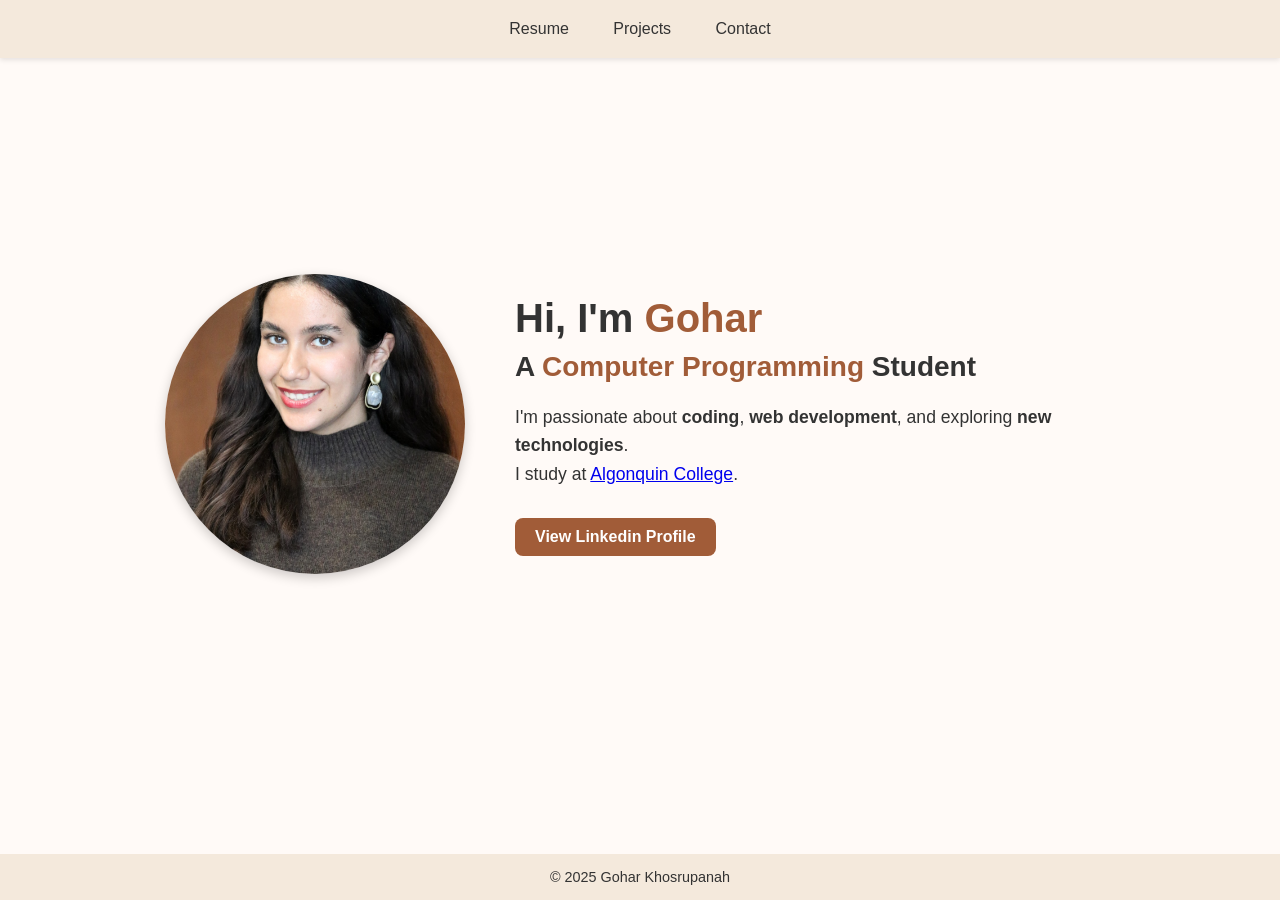
<file: index.html>
<!DOCTYPE html>
<html lang="en">
<head>
  <meta charset="UTF-8" />
  <meta name="viewport" content="width=device-width, initial-scale=1.0" />
  <title>Gohar Khosrupanah</title>
  <link rel="stylesheet" href="style.css" />
</head>
<body>

  <header class="navbar">
    
    <nav>
      <a href="resume.html">Resume</a>
      <a href="projects.html">Projects</a>
      <a href="contact.html">Contact</a>
    </nav>
  </header>

  <main class="hero">
    <div class="hero-image">
      <img src="linkedinPic.jpeg" alt="Gohar's picture" />
    </div>
    <div class="hero-text">
      <h1>Hi, I'm <span class="highlight">Gohar</span></h1>
      <h2>A <span class="highlight">Computer Programming</span> Student</h2>
      <p>
        I'm passionate about <strong>coding</strong>, <strong>web development</strong>,
        and exploring <strong>new technologies</strong>.<br>
        I study at <a href="https://www.algonquincollege.com/" target="_blank">Algonquin College</a>.
      </p>
      <div class="hero-buttons">
        <a href="https://www.linkedin.com/in/goharkhosrupanah" class="btn">View Linkedin Profile</a>
       
      </div>
    </div>
  </main>

  <footer>
    <p>&copy; 2025 Gohar Khosrupanah</p>
  </footer>

</body>
</html>
</file>
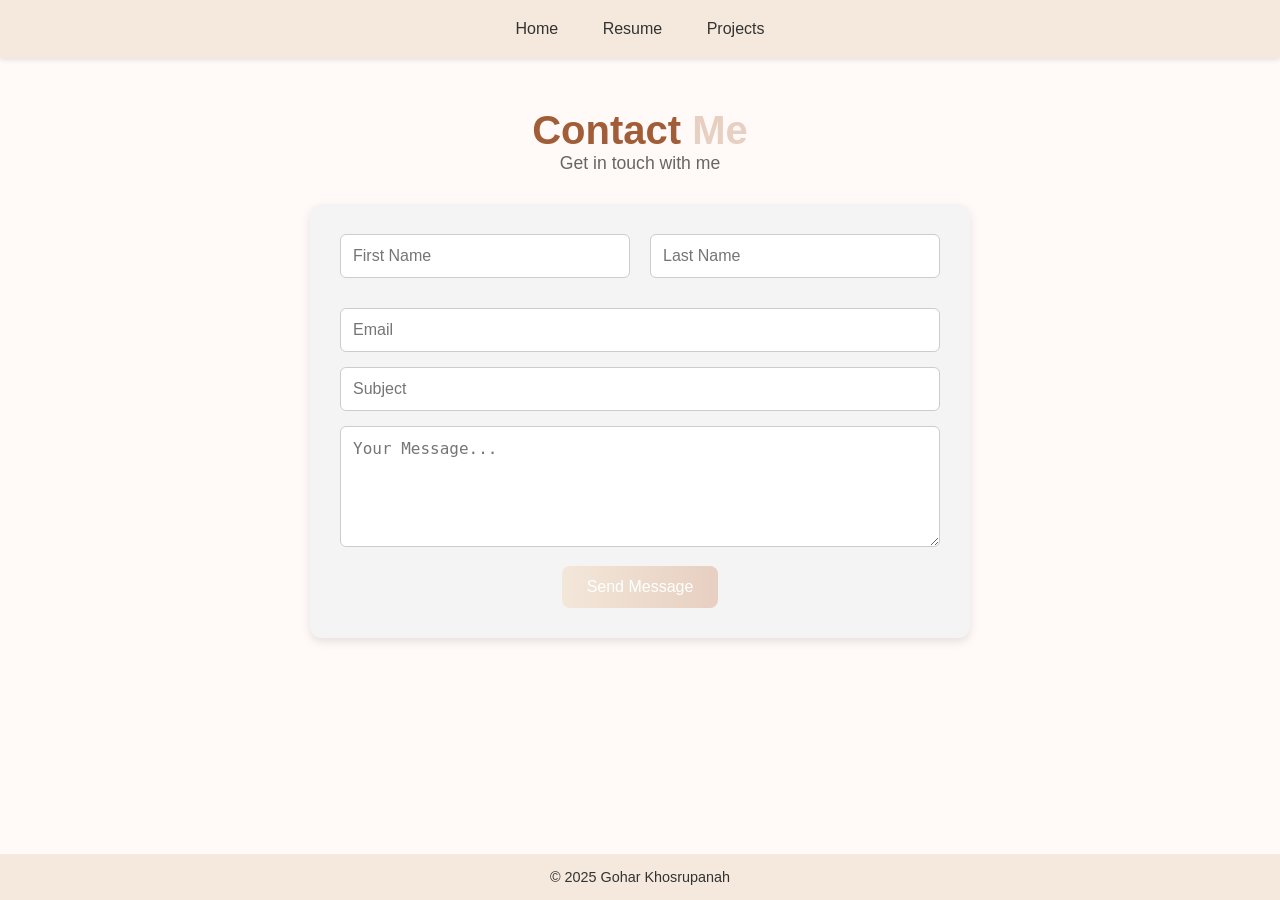
<file: contact.html>
<!DOCTYPE html>
<html lang="en">
<head>
  <meta charset="UTF-8" />
  <meta name="viewport" content="width=device-width, initial-scale=1.0" />
  <title>Contact Me - Gohar</title>
  <link rel="stylesheet" href="style.css" />
</head>
<body>

  <header class="navbar">
    <nav>
      <a href="index.html">Home</a>
      <a href="resume.html">Resume</a>
      <a href="projects.html">Projects</a>
      
    </nav>
  </header>

  <main class="contact-wrapper">
    <h1>Contact <span>Me</span></h1>
    <p class="subtitle">Get in touch with me</p>

    <form form id="contact-form" action="https://formspree.io/f/xanoqvyg" method="POST" class="contact-form">
      <div class="form-group">
        <input type="text" name="first" placeholder="First Name" required />
        <input type="text" name="last" placeholder="Last Name" required />
      </div>
      <input type="email" name="email" placeholder="Email" required />
      <input type="text" name="subject" placeholder="Subject" required />
      <textarea name="message" rows="5" placeholder="Your Message..." required></textarea>
      <button type="submit" class="btn-submit">Send Message</button>
    </form>
  </main>

  <footer>
    <p>&copy; 2025 Gohar Khosrupanah</p>
  </footer>
  <script>
    document.getElementById("contact-form").addEventListener("submit", function (e) {
      e.preventDefault(); // Stop default form action first
  
      const form = e.target;
  
      // Send the form using Fetch
      fetch(form.action, {
        method: "POST",
        body: new FormData(form),
        headers: {
          'Accept': 'application/json'
        }
      }).then(response => {
        if (response.ok) {
          alert("Your message has been sent! 😊");
          form.reset();
        } else {
          alert("Oops! Something went wrong. Please try again.");
        }
      }).catch(error => {
        alert("Error: Unable to send message.");
      });
    });
  </script>
  
</body>
</html>
</file>
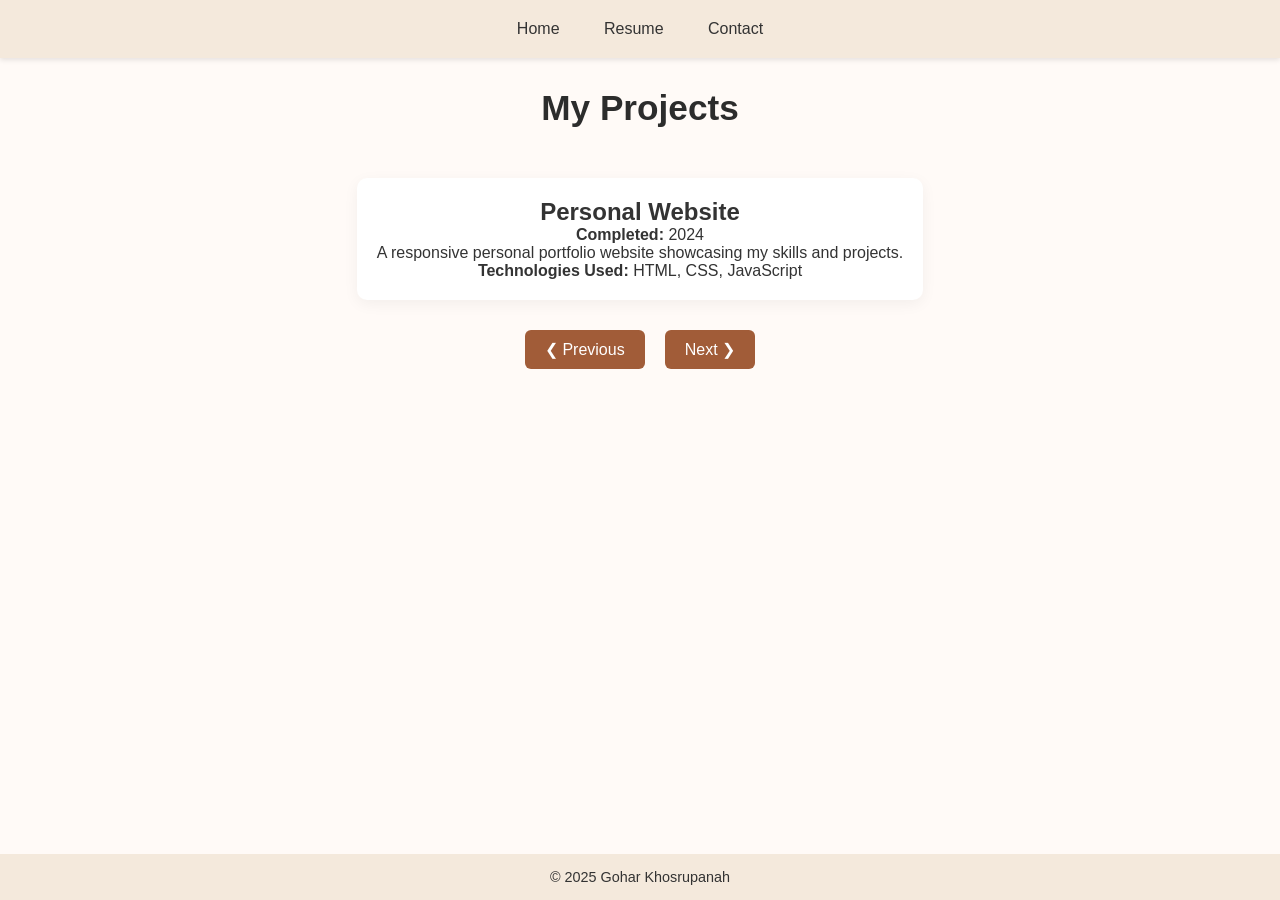
<file: projects.html>
<!DOCTYPE html>
<html lang="en">
<head>
  <meta charset="UTF-8" />
  <meta name="viewport" content="width=device-width, initial-scale=1.0" />
  <link rel="stylesheet" href="style.css" />
  <title>Projects</title>
  <script>
    let currentProject = 0;
    function showProject(index) {
      let projects = document.querySelectorAll(".project");
      projects.forEach((project, i) => {
        project.style.display = i === index ? "block" : "none";
      });
    }

    function nextProject() {
      let projects = document.querySelectorAll(".project");
      currentProject = (currentProject + 1) % projects.length;
      showProject(currentProject);
    }

    function prevProject() {
      let projects = document.querySelectorAll(".project");
      currentProject = (currentProject - 1 + projects.length) % projects.length;
      showProject(currentProject);
    }

    document.addEventListener("DOMContentLoaded", () => {
      showProject(currentProject);
    });
  </script>
</head>
<body>

  <header class="navbar">
    <nav>
      <a href="index.html">Home</a>
      <a href="resume.html">Resume</a>
      <a href="contact.html">Contact</a>
    </nav>
   
  </header>
  <h1 class="page-title">My Projects</h1>
  <main class="projects-wrapper">
     
    <section id="projects-container">

      <div class="project">
        <h2>Personal Website</h2>
        <p><strong>Completed:</strong> 2024</p>
        <p>A responsive personal portfolio website showcasing my skills and projects.</p>
        <p><strong>Technologies Used:</strong> HTML, CSS, JavaScript</p>
        
      </div>

      <div class="project">
        <h2>Database for Guitar Management</h2>
        <p><strong>Completed:</strong> 2024</p>
        <p>MySQL-based database system for managing guitar inventory and customer records.</p>
        <p><strong>Technologies Used:</strong> MySQL, Microsoft Access</p>
       
      </div>

      <div class="project">

        
        <h2>Task Management Software</h2>
<p><strong>Completed:</strong> 2025</p>
<p>Web-based application with form validation and task operations using JavaScript and PHP.</p>
<p><strong>Technologies Used:</strong> JavaScript, PHP, HTML, CSS</p>

        <img src="taskMPic.png" alt="task management picture" />
      </div>
    </section>

    <div class="buttons-container">
      <button class="fancy-button" onclick="prevProject()">❮ Previous</button>
      <button class="fancy-button" onclick="nextProject()">Next ❯</button>
    </div>
  </main>

  <footer>
    <p>&copy; 2025 Gohar Khosrupanah</p>
  </footer>

</body>
</html>
</file>
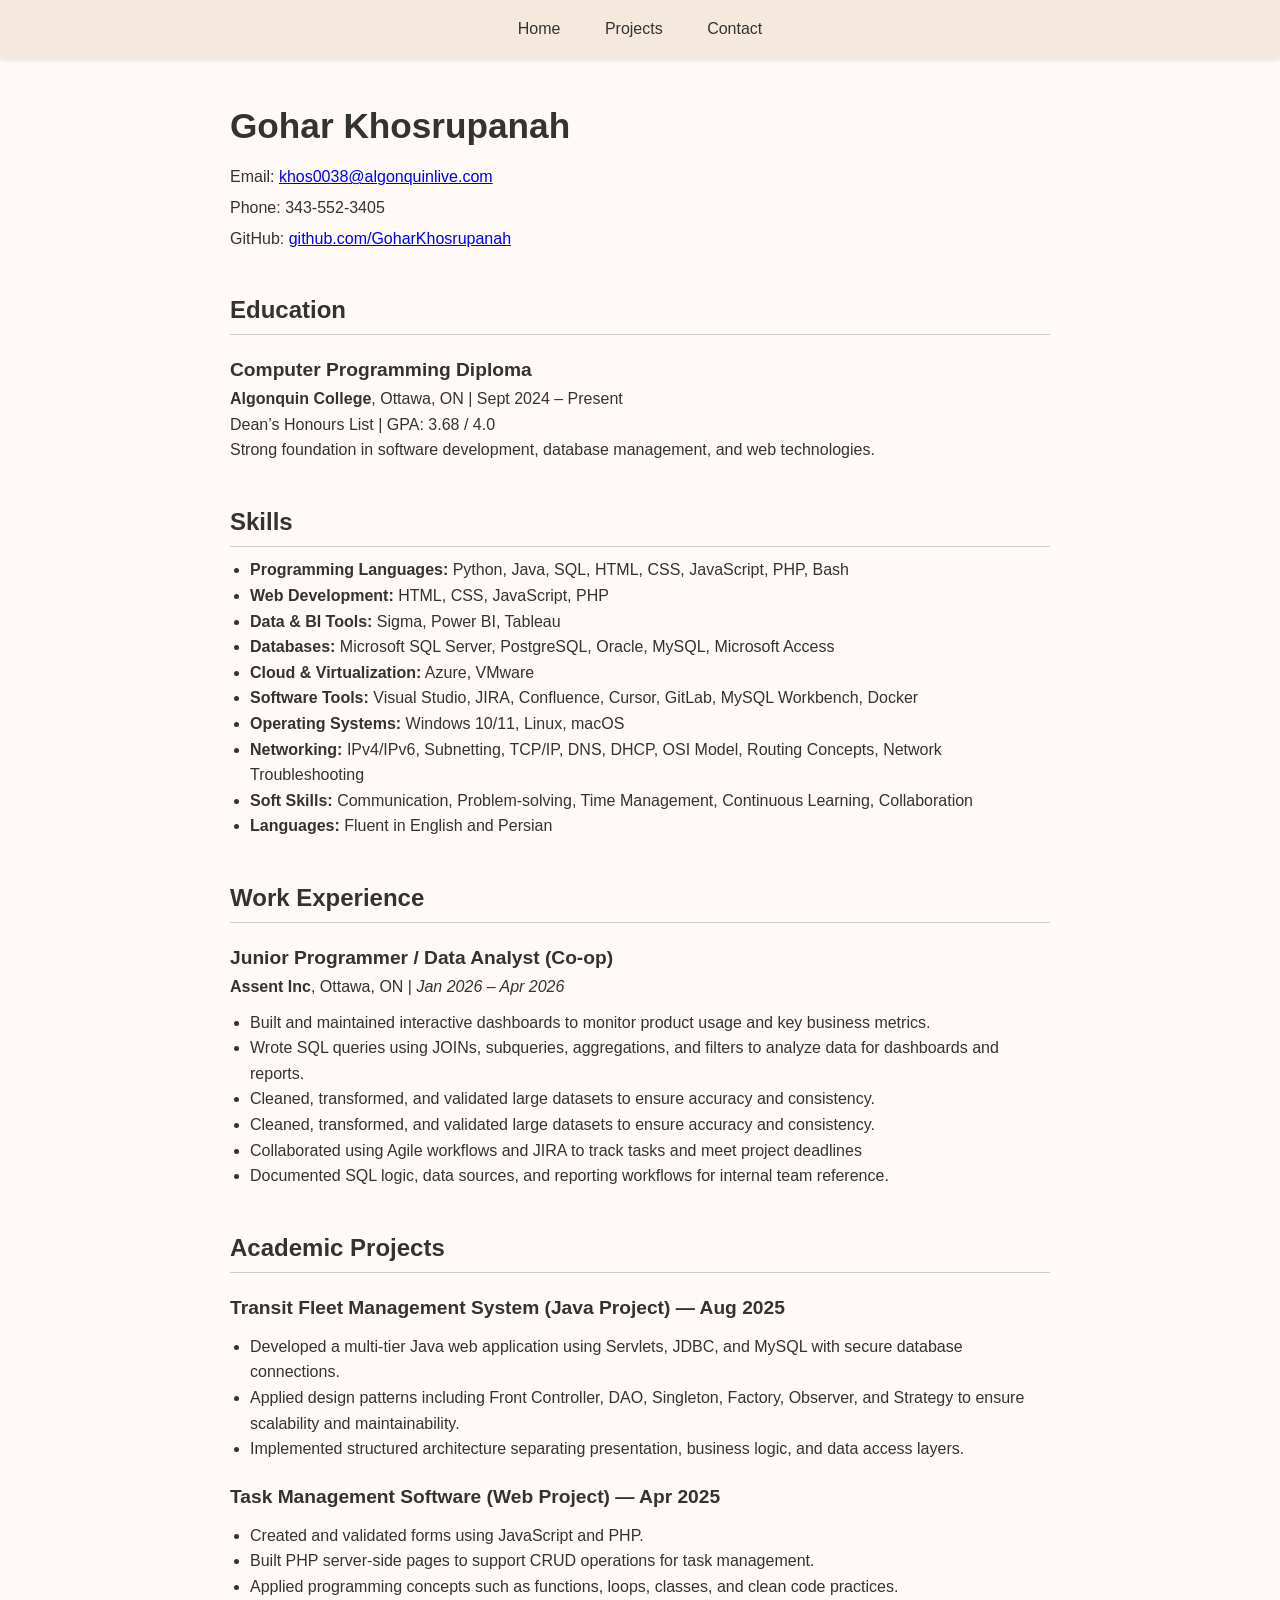
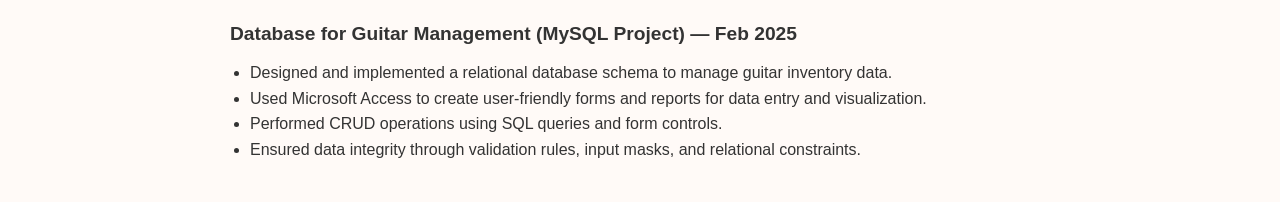
<file: resume.html>
<!DOCTYPE html>
<html lang="en">
<head>
  <meta charset="UTF-8">
  <meta name="viewport" content="width=device-width, initial-scale=1.0">
  <title>Portfolio - Gohar</title>
  <link rel="stylesheet" href="style.css">
</head>
<body>

  <header class="navbar">
    
    <nav>
      <a href="index.html" class="button">Home</a>
   
      <a href="projects.html" class="button">Projects</a>
      <a href="contact.html" class="button">Contact</a>
    </nav>
  </header>


<main class="resume">
    <section class="contact-info">
      <h1>Gohar Khosrupanah</h1>
      <p>Email: <a href="mailto:khos0038@algonquinlive.com">khos0038@algonquinlive.com</a></p>
      <p>Phone: 343-552-3405</p>
      <p>GitHub: <a href="https://github.com/GoharKhosrupanah" target="_blank">github.com/GoharKhosrupanah</a></p>
    </section>
  
    <section>
      <h2>Education</h2>
      <article>
        <h3>Computer Programming Diploma</h3>
        <p><strong>Algonquin College</strong>, Ottawa, ON | Sept 2024 – Present</p>
        <p>Dean’s Honours List | GPA: 3.68 / 4.0</p>
        <p>Strong foundation in software development, database management, and web technologies.</p>
      </article>
  
      </section>
      
  
    <section>
   
  <h2>Skills</h2>
<ul>
  <li><strong>Programming Languages:</strong> Python, Java, SQL, HTML, CSS, JavaScript, PHP, Bash</li>
  
  <li><strong>Web Development:</strong> HTML, CSS, JavaScript, PHP</li>
  
  <li><strong>Data & BI Tools:</strong> Sigma, Power BI, Tableau</li>
  
  <li><strong>Databases:</strong> Microsoft SQL Server, PostgreSQL, Oracle, MySQL, Microsoft Access</li>
  
  <li><strong>Cloud & Virtualization:</strong> Azure, VMware</li>
  
  <li><strong>Software Tools:</strong> Visual Studio, JIRA, Confluence, Cursor, GitLab, MySQL Workbench, Docker</li>
  
  <li><strong>Operating Systems:</strong> Windows 10/11, Linux, macOS</li>
  
  <li><strong>Networking:</strong> IPv4/IPv6, Subnetting, TCP/IP, DNS, DHCP, OSI Model, Routing Concepts, Network Troubleshooting</li>
  
  <li><strong>Soft Skills:</strong> Communication, Problem-solving, Time Management, Continuous Learning, Collaboration</li>
  
  <li><strong>Languages:</strong> Fluent in English and Persian</li>
</ul>
    </section>
  
  
    
  
    
      
  
    <section>
      <h2>Work Experience</h2>
      <article>
        <h3>Junior Programmer / Data Analyst (Co-op)</h3>
        <p><strong>Assent Inc</strong>, Ottawa, ON | <em>Jan 2026 – Apr 2026</em></p>
        <ul>
          <li>Built and maintained interactive dashboards to monitor product usage and key business metrics.</li>
          <li>Wrote SQL queries using JOINs, subqueries, aggregations, and filters to analyze data for dashboards and reports.</li>
          <li>Cleaned, transformed, and validated large datasets to ensure accuracy and consistency.</li>
          <li>Cleaned, transformed, and validated large datasets to ensure accuracy and consistency.</li>
          <li>Collaborated using Agile workflows and JIRA to track tasks and meet project deadlines</li>
          <li>Documented SQL logic, data sources, and reporting workflows for internal team reference.</li>
        </ul>
      </article>
    </section>
    <section>
    <h2>Academic Projects</h2>

<article>
  <h3>Transit Fleet Management System (Java Project) — Aug 2025</h3>
  <ul>
    <li>Developed a multi-tier Java web application using Servlets, JDBC, and MySQL with secure database connections.</li>
    <li>Applied design patterns including Front Controller, DAO, Singleton, Factory, Observer, and Strategy to ensure scalability and maintainability.</li>
    <li>Implemented structured architecture separating presentation, business logic, and data access layers.</li>
  </ul>
</article>

<article>
  <h3>Task Management Software (Web Project) — Apr 2025</h3>
  <ul>
    <li>Created and validated forms using JavaScript and PHP.</li>
    <li>Built PHP server-side pages to support CRUD operations for task management.</li>
    <li>Applied programming concepts such as functions, loops, classes, and clean code practices.</li>
  </ul>
</article>

<article>
  <h3>Database for Guitar Management (MySQL Project) — Feb 2025</h3>
  <ul>
    <li>Designed and implemented a relational database schema to manage guitar inventory data.</li>
    <li>Used Microsoft Access to create user-friendly forms and reports for data entry and visualization.</li>
    <li>Performed CRUD operations using SQL queries and form controls.</li>
    <li>Ensured data integrity through validation rules, input masks, and relational constraints.</li>
  </ul>
</article>
  </main>
</file>
<file: style.css>
/* Reset */
* {
    margin: 0;
    padding: 0;
    box-sizing: border-box;
  }
  
  body {
    font-family: 'Segoe UI', Tahoma, Geneva, Verdana, sans-serif;
    background-color: #fffaf7;
    color: #2c2c2c;
  }
  
  /* Navbar */
  .navbar {
    display: flex;
    justify-content: space-between;
    align-items: center;
    padding: 20px 60px;
    background-color: #f4e9dc;
    box-shadow: 0 2px 5px rgba(0,0,0,0.1);
  }
  
  .navbar .logo {
    font-size: 1.5rem;
    font-weight: bold;
  }
  
  .navbar nav a {
    margin-left: 20px;
    text-decoration: none;
    color: #333;
    font-weight: 500;
  }
  
  /* Hero Section */
  .hero {
    display: flex;
    justify-content: center;
    align-items: center;
    padding: 60px;
    gap: 50px;
    flex-wrap: wrap;
  }
  
  .hero-image img {
    width: 300px;
    height: 300px;
    object-fit: cover;
    border-radius: 50%;
    box-shadow: 0 4px 12px rgba(0,0,0,0.2);
  }
  
  .hero-text {
    max-width: 600px;
  }
  
  .hero-text h1 {
    font-size: 2.5rem;
    margin-bottom: 10px;
  }
  
  .hero-text h2 {
    font-size: 1.75rem;
    margin-bottom: 20px;
  }
  
  .highlight {
    color: #a15c38;
    font-weight: bold;
  }
  
  .hero-text p {
    font-size: 1.1rem;
    line-height: 1.6;
    margin-bottom: 30px;
  }
  
  .hero-buttons {
    display: flex;
    gap: 15px;
  }
  
  .btn {
    background-color: #a15c38;
    color: white;
    padding: 10px 20px;
    border-radius: 8px;
    text-decoration: none;
    font-weight: bold;
    transition: background-color 0.3s ease;
  }
  
  .btn:hover {
    background-color: #7e452c;
  }
  
  .btn.outline {
    background-color: transparent;
    border: 2px solid #a15c38;
    color: #a15c38;
  }
  
  .btn.outline:hover {
    background-color: #a15c38;
    color: white;
  }
  
  /* Footer */
  footer {
    text-align: center;
    padding: 20px;
    background-color: #f4e9dc;
    margin-top: 100px; /* Add vertical space */
    
  }
  html, body {
    height: 100%;
    margin: 0;
    display: flex;
    flex-direction: column;
  }
  
  main {
    flex: 1;
  }
  .navbar {
    display: flex;
    justify-content: center;
    align-items: center;
    background-color: #f4e9dc;
    padding: 20px;
    box-shadow: 0 2px 5px rgba(0, 0, 0, 0.1);
  }
  
  .navbar nav a {
    position: relative;
    color: #333;
    text-decoration: none;
    margin: 0 20px;
    font-size: 1rem;
    font-weight: 500;
    padding: 5px 0;
    transition: color 0.3s ease;
  }
  
  /* underline animation */
  .navbar nav a::after {
    content: '';
    position: absolute;
    left: 0;
    bottom: 0;
    width: 0;
    height: 2px;
    background-color: white; /* underline color */
    transition: width 0.3s ease-in-out;
  }
  
  .navbar nav a:hover::after {
    width: 100%;
  }
  
  
  .button:hover {
    background-color: transparent;
  }
  body {
    font-family: 'Segoe UI', Tahoma, sans-serif;
    background-color: #fffaf7;
    color: #333;
    margin: 0;
  }
  
  
  
  .navbar .logo {
    font-weight: bold;
    font-size: 1.5rem;
  }
  
  
  
  main.resume {
    padding: 40px;
    max-width: 900px;
    margin: auto;
    line-height: 1.6;
  }
  
  .resume h1 {
    font-size: 2.2rem;
    margin-bottom: 10px;
  }
  
  .resume h2 {
    margin-top: 40px;
    font-size: 1.5rem;
    border-bottom: 1px solid #ccc;
    padding-bottom: 5px;
  }
  
  .resume h3 {
    margin-top: 20px;
    font-size: 1.2rem;
  }
  
  .resume ul {
    list-style: disc;
    margin-left: 20px;
    margin-top: 10px;
  }
  
  .contact-info p {
    margin: 5px 0;
  }
  
  footer {
    background-color: #f4e9dc;
    text-align: center;
    padding: 20px;
    font-size: 0.9rem;
    margin-top: 50px;
  }
 /* Project Section */
.projects-wrapper {
    max-width: 800px;
    margin: auto;
    padding: 40px 20px;
  }
  
  .project {
    text-align: center;
    padding: 20px;
    margin-bottom: 30px;
    background: #fff;
    border-radius: 10px;
    box-shadow: 0 4px 15px rgba(0,0,0,0.05);
    display: none;
  }
  
  .project img {
    max-width: 100%;
    border-radius: 8px;
    margin-top: 15px;
  }
  
  /* Buttons */
  .buttons-container {
    display: flex;
    justify-content: center;
    gap: 20px;
    margin-top: 20px;
  }
  
  .fancy-button {
    padding: 10px 20px;
    font-size: 1rem;
    background-color: #a15c38;
    color: white;
    border: none;
    border-radius: 6px;
    cursor: pointer;
    transition: background-color 0.3s ease;
  }
  
  .fancy-button:hover {
    background-color: #7e452c;
  }
  
  /* Footer */
  footer {
    background-color: #f4e9dc;
    text-align: center;
    padding: 15px;
    margin-top: 60px;
  }

  .page-title {
    text-align: center;
    font-size: 2.2rem;
    margin: 30px auto 10px;
    color: #2c2c2c;
  }
  .contact-wrapper {
    max-width: 700px;
    margin: auto;
    padding: 50px 20px;
    text-align: center;
  }
  
  .contact-wrapper h1 {
    font-size: 2.5rem;
    color: #a15c38;
  }
  
  .contact-wrapper h1 span {
    color: #e7cfc1; /* pink accent */
  }
  
  .subtitle {
    font-size: 1.1rem;
    color: #666;
    margin-bottom: 30px;
  }
  
  .contact-form {
    background: #f4f4f4;
    padding: 30px;
    border-radius: 12px;
    box-shadow: 0 4px 10px rgba(0,0,0,0.1);
  }
  
  .form-group {
    display: flex;
    gap: 20px;
    margin-bottom: 15px;
  }
  
  .contact-form input,
  .contact-form textarea {
    width: 100%;
    padding: 12px;
    border: 1px solid #ccc;
    border-radius: 6px;
    font-size: 1rem;
    margin-bottom: 15px;
  }
  
  .btn-submit {
    background: linear-gradient(to right, #f3e7d9, #e7cfc1);
    color: white;
    padding: 12px 25px;
    border: none;
    border-radius: 8px;
    font-size: 1rem;
    cursor: pointer;
    transition: 0.3s;
  }
  
  .btn-submit:hover {
    background: linear-gradient(to right, #e7cfc1, #f3e7d9);
  }
  /* Base responsive rules (already mobile-first) */
img {
    max-width: 100%;
    height: auto;
  }
  
  input, textarea, button {
    font-size: 1rem;
  }
  
  /* Responsive adjustments */
  @media (max-width: 768px) {
    /* Navbar */
    .navbar {
      flex-direction: column;
      align-items: center;
      padding: 10px;
    }
  
    .navbar nav {
      display: flex;
      flex-direction: column;
      gap: 10px;
      text-align: center;
    }
  
    .navbar nav a {
      margin: 5px 0;
      font-size: 1.1rem;
    }
  
    /* Hero / Contact / Resume Layouts */
    .hero, .resume, .contact-wrapper, .projects-wrapper {
      padding: 20px;
    }
  
    .form-group {
      flex-direction: column;
    }
  
    .buttons-container {
      flex-direction: column;
      gap: 15px;
    }
  
    .btn-submit, .fancy-button {
      width: 100%;
    }
  
    .project img {
      width: 100%;
    }
  }
  
  @media (max-width: 480px) {
    h1 {
      font-size: 1.6rem;
    }
  
    h2 {
      font-size: 1.3rem;
    }
  
    p, a, li {
      font-size: 1rem;
    }
  
    .navbar nav a {
      font-size: 1rem;
    }
  
    .project {
      padding: 15px;
    }
  }
</file>
